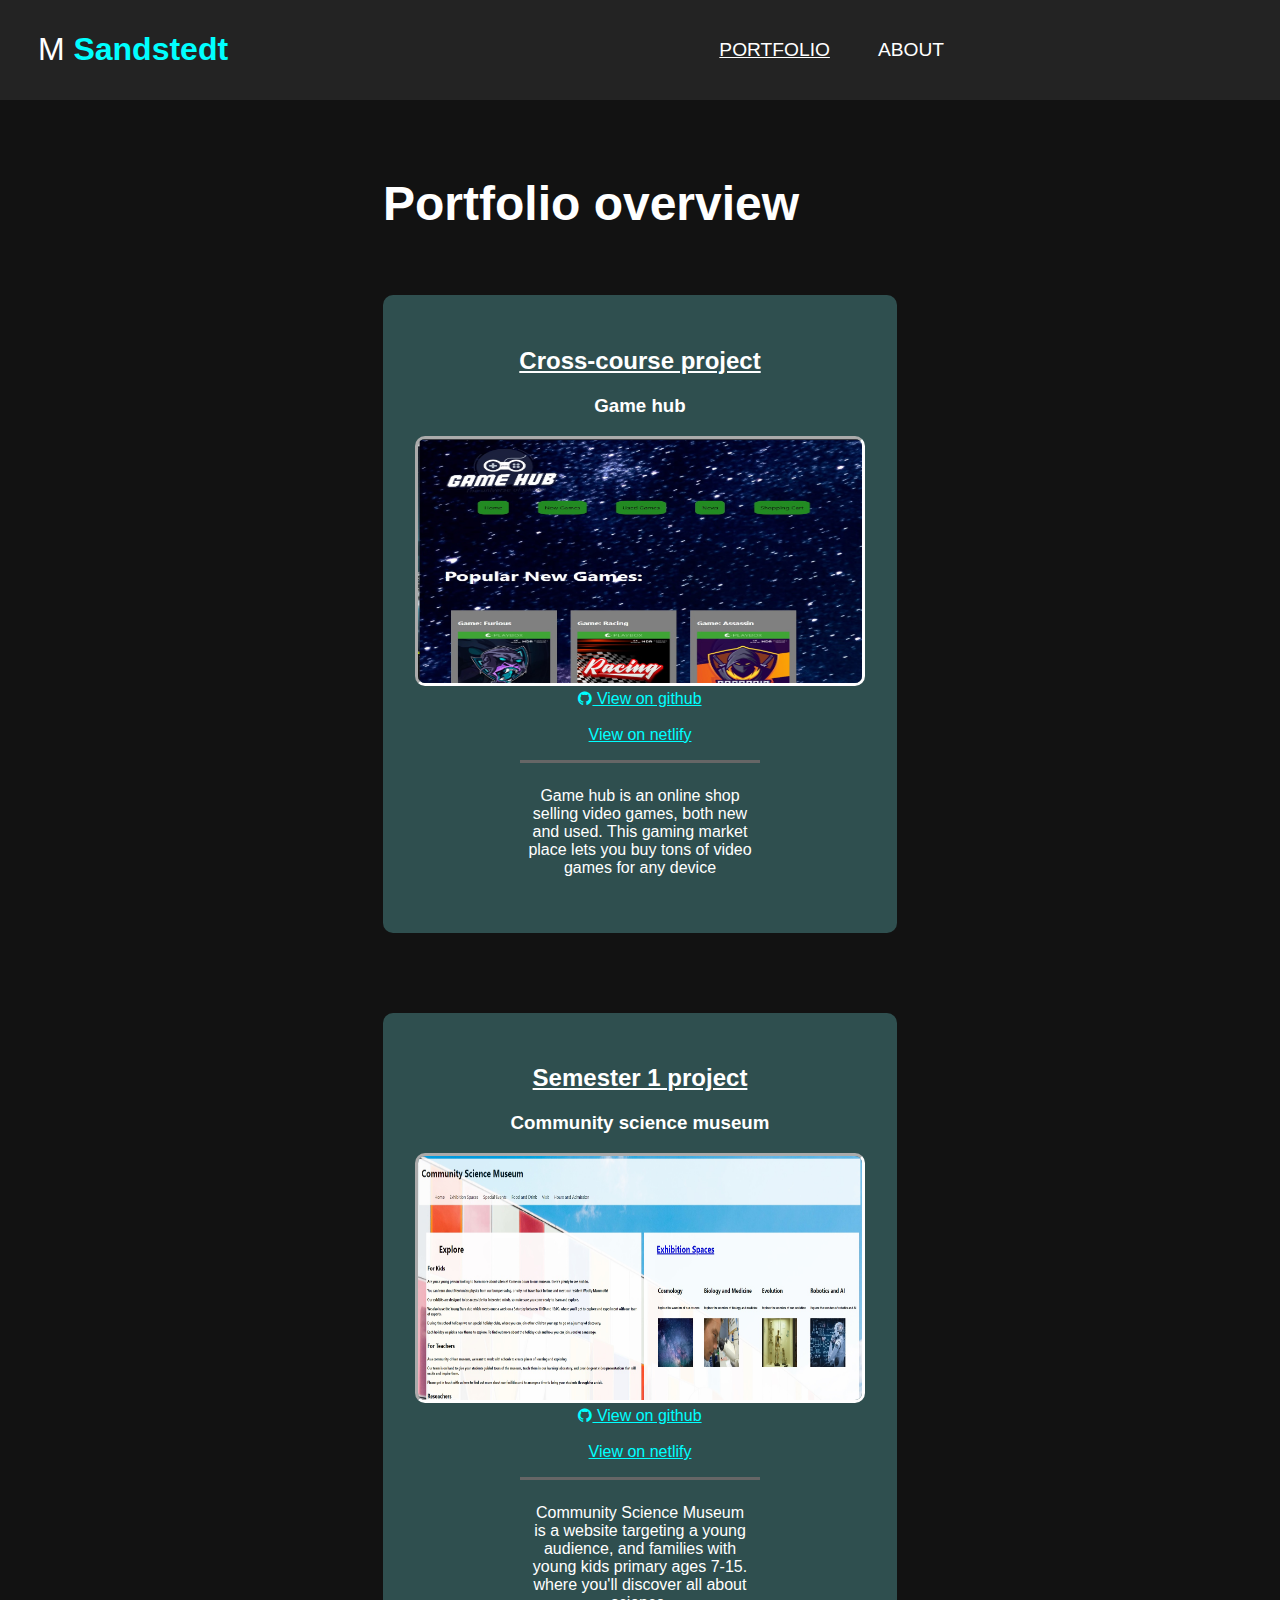
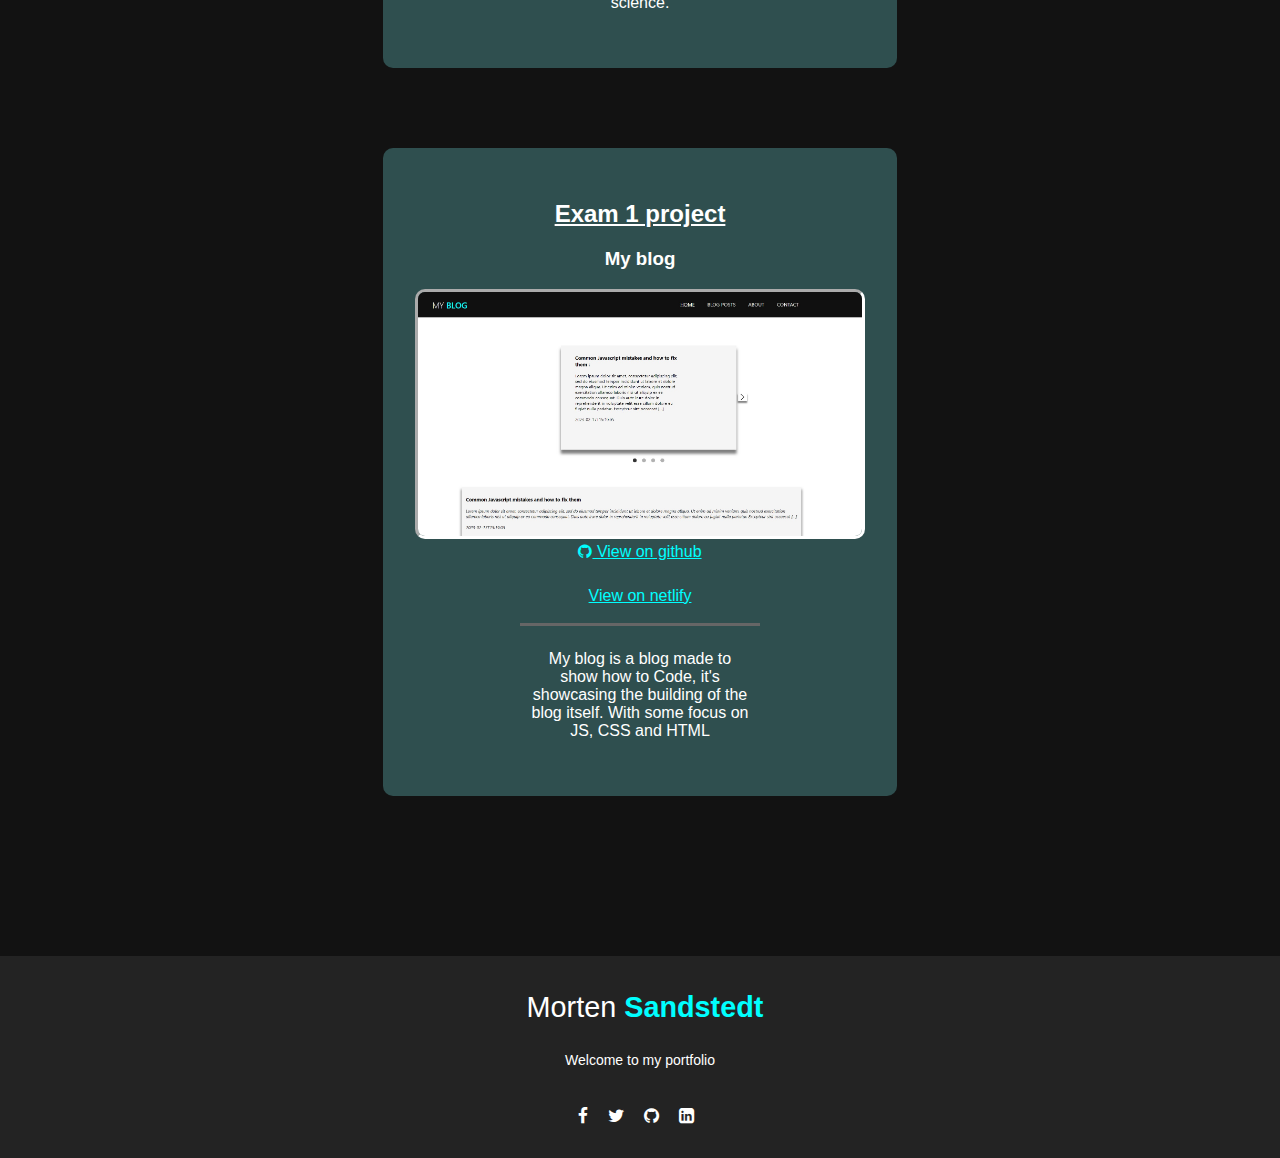
<file: index.html>
<!DOCTYPE html>
<html lang="en">
<head>
    <meta charset="UTF-8">
    <meta http-equiv="X-UA-Compatible" content="IE=edge">
    <meta name="viewport" content="width=device-width, initial-scale=1.0">
    <title>Portfolio home page</title>
    <link rel="stylesheet" href="css/index.css" />
</head>
<body>

    <header>
        <div class="logo">
            <a href="index.html"><h1>M <span>Sandstedt</span></h1></a>
        </div>
    
        <input type="checkbox" id="nav-toggle" class="nav-toggle">

        <nav>
            <ul>
                <li class="current-page"><a href="index.html">Portfolio</a></li>
                <li><a href="about.html">About</a></li>
            </ul>
        </nav>
        <label for="nav-toggle" class="nav-toggle-label">
            <span></span>
        </label>
    </header>

    <main>

        <div class="portfolio-h2"> <h2>Portfolio overview</h2> </div>

        <div class="card-container">
            <div class="card-one">
                <h2>Cross-course project</h2>
                <h3>Game hub</h3>
                <div class="img-size">
                <img src="img/game-hub-ss.jpg" alt="screenshot of Game hub home page">
                </div>
                <a href="https://github.com/Noroff-FEU-Assignments/cross-course-project-Mare94"> <i class="fa fa-github"></i> View on github</a>
                <br>
                <br>
                <a href="https://timely-beijinho-d9649a.netlify.app/"><i class="fa-solid fa-box-archive"></i>View on netlify</a>
                <div class="card-info">
                    <p>Game hub is an online shop selling video games, both new and used. This gaming market place lets you buy tons of video games for any device </p>
                </div>
            </div>

            <div class="card-two">
                <h2>Semester 1 project</h2>
                <h3>Community science museum</h3>
                <div class="img-size">
                <img src="img/community-museum-ss.jpg" alt="screenshot of community science museum home page">
                </div>
                <a href="https://github.com/Mare94/Semester_Project"> <i class="fa fa-github"></i> View on github</a>
                <br>
                <br>
                <a href="https://gentle-kashata-62ed45.netlify.app/"><i class="fa fa-display" style="font-size: 24px;"></i>View on netlify</a>
                <div class="card-info">
                    <p>Community Science Museum is a website targeting a young audience, and families with young kids primary ages 7-15. where you'll discover all about science.</p>
                </div>
            </div>

            <div class="card-three">
                <h2>Exam 1 project</h2>
                <h3>My blog</h3>
                <div class="img-size">
                <img src="img/my-blog-ss.jpg" alt="screenshot of my blog home page">
                </div>
                <a href="https://github.com/Noroff-FEU-Assignments/project-exam-1-Mare94"> <i class="fa fa-github"></i> View on github</a>
                <br>
                <br>
                <a href="https://relaxed-queijadas-ca8b14.netlify.app/"><i class="fa-solid fa-display" style="font-size: 24px;"></i>View on netlify</a>
                <div class="card-info">
                    <p>My blog is a blog made to show how to Code, it's showcasing the building of the blog itself. With some focus on JS, CSS and HTML</p>
                </div>
            </div>

        </div>

    </main>

    <footer>

        <div class="footer-content">
            <div class="logo"><h3>Morten <span>Sandstedt</span></h3></div>
            <p>Welcome to my portfolio</p>
            <ul class="socials">
                <li><a href="#"><i class="fa fa-facebook"></i></a></li>
                <li><a href="#"><i class="fa fa-twitter"></i></a></li>
                <li><a href="#"><i class="fa fa-github"></i></a></li>
                <li><a href="#"><i class="fa fa-linkedin-square"></i></a></li>
            </ul>

        </div>



    </footer>

</body>
</html>
</file>
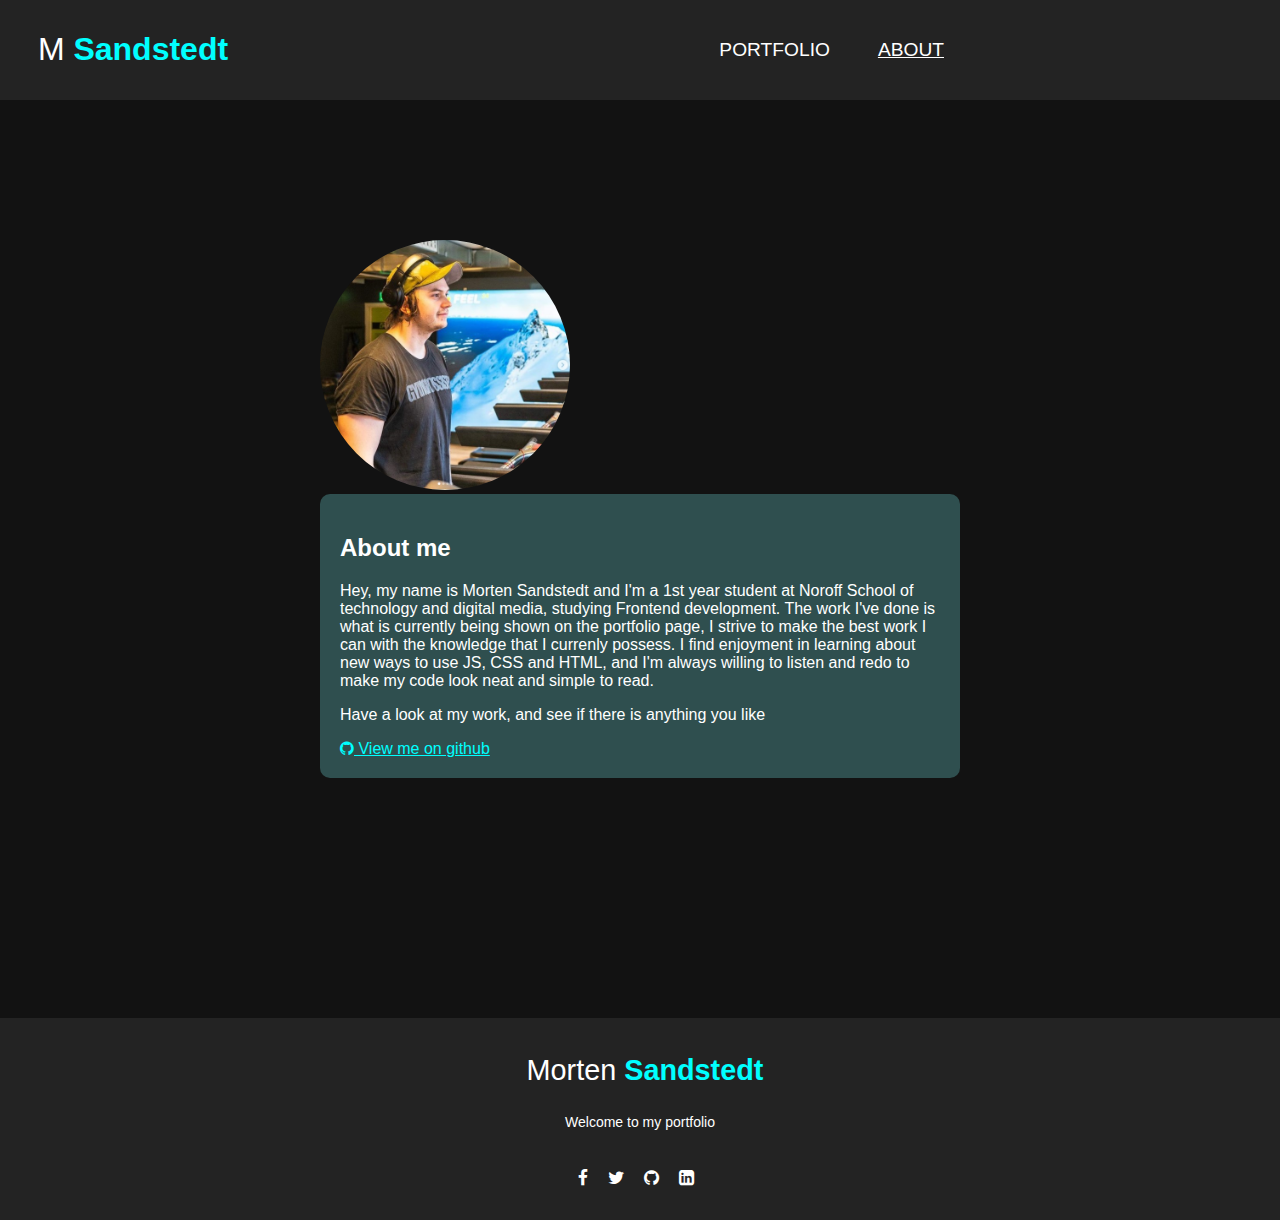
<file: about.html>
<!DOCTYPE html>
<html lang="en">
<head>
    <meta charset="UTF-8">
    <meta http-equiv="X-UA-Compatible" content="IE=edge">
    <meta name="viewport" content="width=device-width, initial-scale=1.0">
    <link rel="stylesheet" href="css/about.css">
    <title>About me</title>
</head>
<body>
    
    <header>
        <div class="logo">
            <a href="index.html"><h1>M <span>Sandstedt</span></h1></a>
        </div>
    
        <input type="checkbox" id="nav-toggle" class="nav-toggle">

        <nav>
            <ul>
                <li><a href="index.html">Portfolio</a></li>
                <li class="current-page"><a href="about.html">About</a></li>
            </ul>
        </nav>
        <label for="nav-toggle" class="nav-toggle-label">
            <span></span>
        </label>
    </header>
    <main>
        <div class="image-id">
            <img src="img/meg på fit24.jpg">
        </div>
        <div class="about-me">
            <h2>About me</h2>
            <p>Hey, my name is Morten Sandstedt and I'm a 1st year student at Noroff School of technology and digital media, studying Frontend development. The work I've done is what is currently being shown on the portfolio page, I strive to make the best work I can with the knowledge that I currenly possess. I find enjoyment in learning about new ways to use JS, CSS and HTML, and I'm always willing to listen and redo to make my code look neat and simple to read.</p>
            <p>Have a look at my work, and see if there is anything you like</p>

            <a href="https://github.com/Mare94"> <i class="fa fa-github"></i> View me on github</a>

        </div>

    </main>

    <footer>

        <div class="footer-content">
            <div class="logo"><h3>Morten <span>Sandstedt</span></h3></div>
            <p>Welcome to my portfolio</p>
            <ul class="socials">
                <li><a href="#"><i class="fa fa-facebook"></i></a></li>
                <li><a href="#"><i class="fa fa-twitter"></i></a></li>
                <li><a href="#"><i class="fa fa-github"></i></a></li>
                <li><a href="#"><i class="fa fa-linkedin-square"></i></a></li>
            </ul>

        </div>



    </footer>

</body>
</html>
</file>
<file: css/index.css>
@import url(nav.css);
@import url("https://cdnjs.cloudflare.com/ajax/libs/font-awesome/4.7.0/css/font-awesome.min.css");
@import url("https://stackpath.bootstrapcdn.com/font-awesome/4.7.0/css/font-awesome.min.css");

html {
    margin: 0;
    height: 100%;
    min-height: 100%;
}

*, *::before, *::after{
    box-sizing: border-box;
}

body {
    margin: 0;
    background: #121212;
    font-family: 'Segoe UI', Tahoma, Geneva, Verdana, sans-serif;
    font-weight: 400;

    width: 100%;
    min-height: 100%;

    display: flex;
    flex-direction: column;
}

main {
    margin-top: 10rem;
    margin: 10rem auto;
}

.img-size img {
    height: 250px;
    width: 450px;
    border-radius: 10px;
    border-color: white;
    border-style: inset;
}

.portfolio-h2 h2 {
    margin-top: 1rem;
    margin-bottom: 4rem;
    color: white;
    font-weight: 600;
    font-size: 3rem;
    text-decoration: none;
    text-align: left;
}

.card-container {
    
    width: 100%;
}

.card-container h3, h2{
    color: white;
    text-align: center;
}

h2 {
    text-decoration: underline;
}

.card-container a {
    text-decoration: none;
    color: aqua;
    cursor: pointer;
    text-decoration: underline;
}

.card-container a:hover{
    color: gray;
    text-decoration: underline;
}

.card-one {
    text-align: center;
    margin-top: 1rem;
    background-color: darkslategray;
    padding: 2rem;
    border-radius: 10px;
    
}
.card-two {
    text-align: center;
    margin-top: 5rem;
    background-color: darkslategray;
    padding: 2rem;
    border-radius: 10px;
    
}
.card-three {
    text-align: center;
    margin-top: 5rem;
    background-color: darkslategray;
    padding: 2rem;
    border-radius: 10px;
}

.card-one a{
    text-align: center;
    margin-top: 1rem;
    font-weight: 500;
    
}
.card-two a{
    text-align: center;
    margin-top: 1rem;
    font-weight: 500;
    
}
.card-three a{
    text-align: center;
    margin-top: 1rem;
    font-weight: 500;
    
}

.card-info {
    text-align: center;
    text-overflow: inherit;
    max-width: 15rem;
    margin: auto;
    color: white;
    border-top: #121212;
    border-top-style: outset;
    padding: 0.5rem;
    margin-top: 1rem;
}

@media screen and (max-width: 900px) {
    .img-size img {
        height: 200px;
        width: 250px;
        border-radius: 10px;
        border-color: white;
        border-style: inset;
    }
    
    .portfolio-h2 h2 {
        margin: 1rem auto;
        color: white;
        font-weight: 600;
        font-size: 3rem;
        text-decoration: none;
        text-align: center;

    }
    
    .card-container {
        margin: auto;
        width: 80%;
    }
    
    .card-container h3, h2{
        color: white;
        text-align: center;
    }
    
    h2 {
        text-decoration: underline;
    }
    
    .card-container a {
        text-decoration: none;
        color: aqua;
        cursor: pointer;
        text-decoration: underline;
    }
    
    .card-container a:hover{
        color: gray;
        text-decoration: underline;
    }
    
    .card-one {
        text-align: center;
        margin-top: 1rem;
        background-color: darkslategray;
        padding: 2rem;
        border-radius: 10px;
        
    }
    .card-two {
        text-align: center;
        margin-top: 5rem;
        background-color: darkslategray;
        padding: 2rem;
        border-radius: 10px;
        
    }
    .card-three {
        text-align: center;
        margin-top: 5rem;
        background-color: darkslategray;
        padding: 2rem;
        border-radius: 10px;
    }
    
    .card-one a{
        text-align: center;
        margin-top: 1rem;
        font-weight: 500;
        
    }
    .card-two a{
        text-align: center;
        margin-top: 1rem;
        font-weight: 500;
        
    }
    .card-three a{
        text-align: center;
        margin-top: 1rem;
        font-weight: 500;
        
    }
    
    .card-info {
        text-align: center;
        text-overflow: inherit;
        max-width: 20rem;
        margin: auto;
        color: white;
        border-top: #121212;
        border-top-style: outset;
        padding: 0.5rem;
        margin-top: 1rem;
    }
}
</file>
<file: css/about.css>
@import url(nav.css);
@import url("https://cdnjs.cloudflare.com/ajax/libs/font-awesome/4.7.0/css/font-awesome.min.css");
@import url("https://stackpath.bootstrapcdn.com/font-awesome/4.7.0/css/font-awesome.min.css");


html {
    margin: 0;
    height: 100%;
    min-height: 100%;
}

*, *::before, *::after{
    box-sizing: border-box;
}

body {
    margin: 0;
    background: #121212;
    font-family: 'Segoe UI', Tahoma, Geneva, Verdana, sans-serif;
    font-weight: 400;

    width: 100%;
    min-height: 100%;

    display: flex;
    flex-direction: column;
}

main {
    margin: 15rem auto;
}

.about-me {
    background-color: darkslategray;
    max-width: 40rem;
    color: white;
    font-weight: 400;
    padding: 20px;
    border-radius: 10px;
}

.about-me a {
    text-decoration: none;
    color: aqua;
    text-decoration: underline;
    cursor: pointer;
}
.image-id img {
    border-radius: 50%;
    height: 250px;
    width: 250px;
}
</file>
